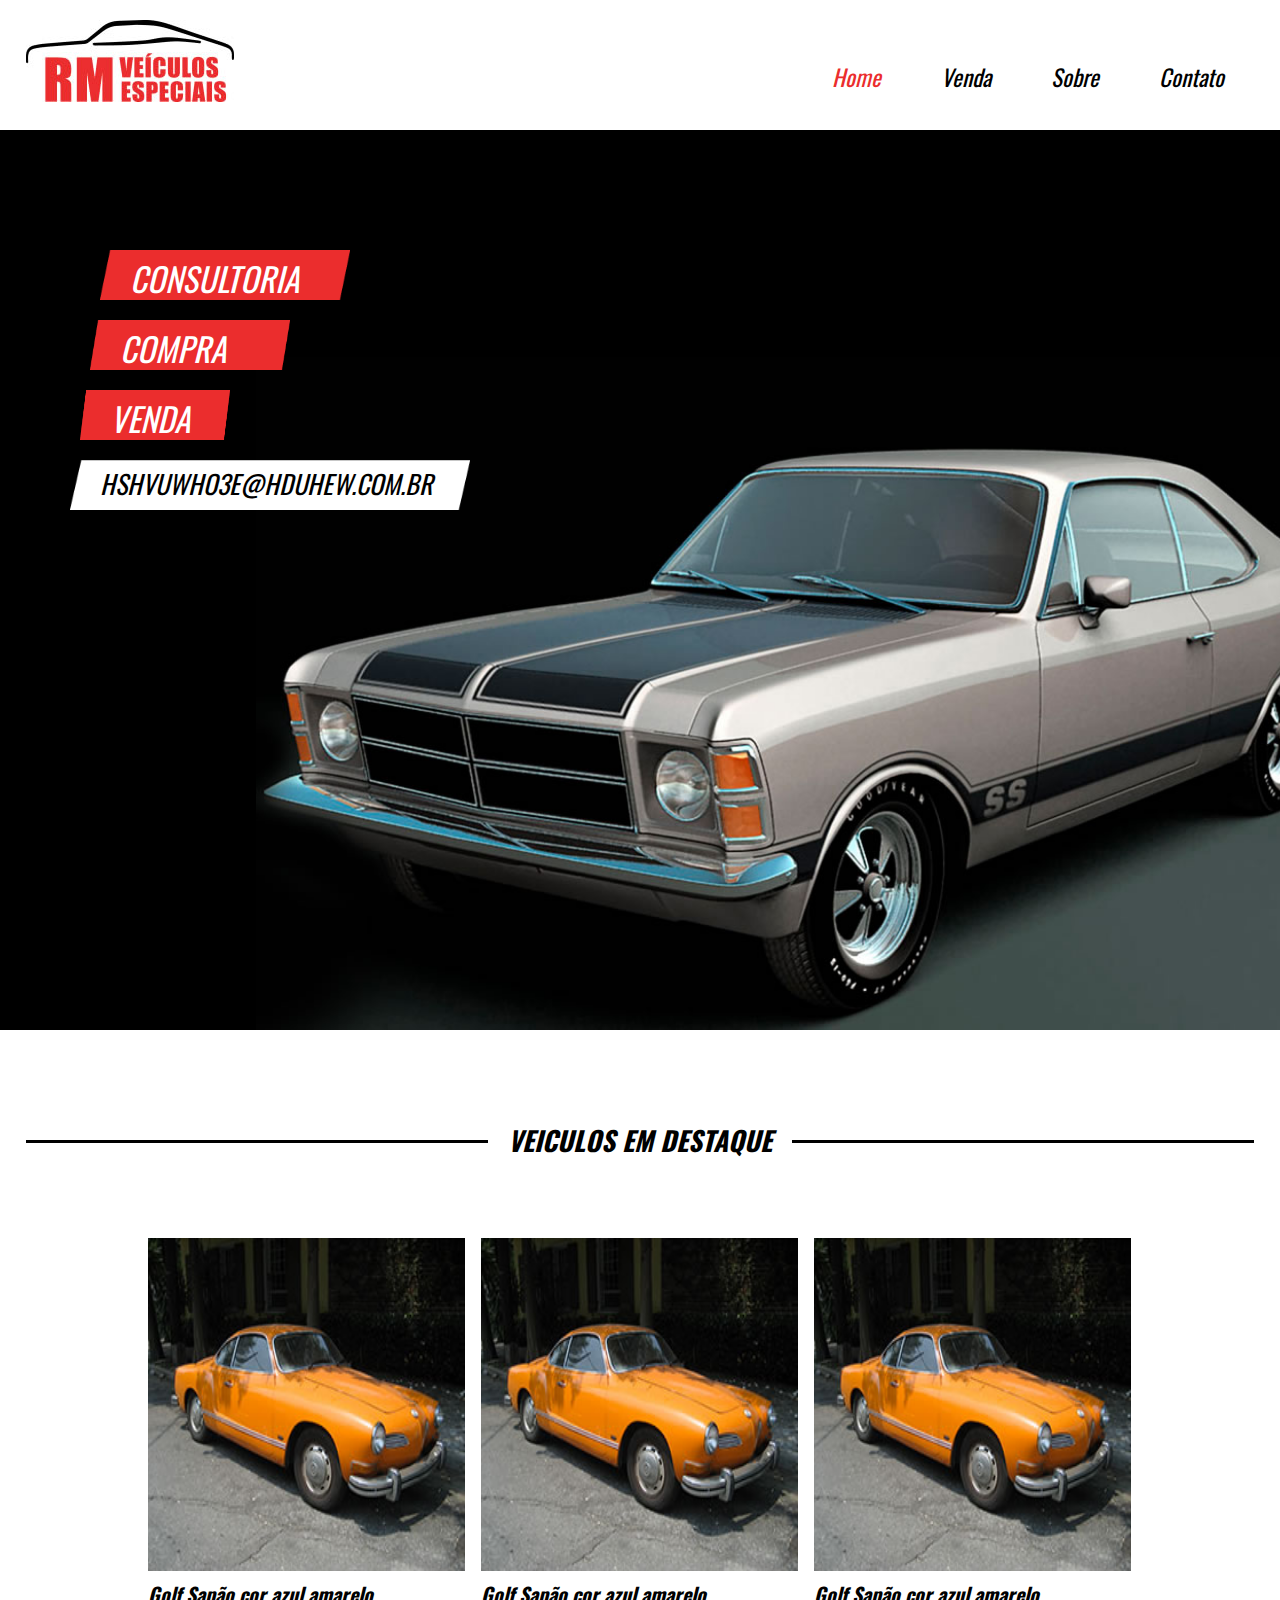
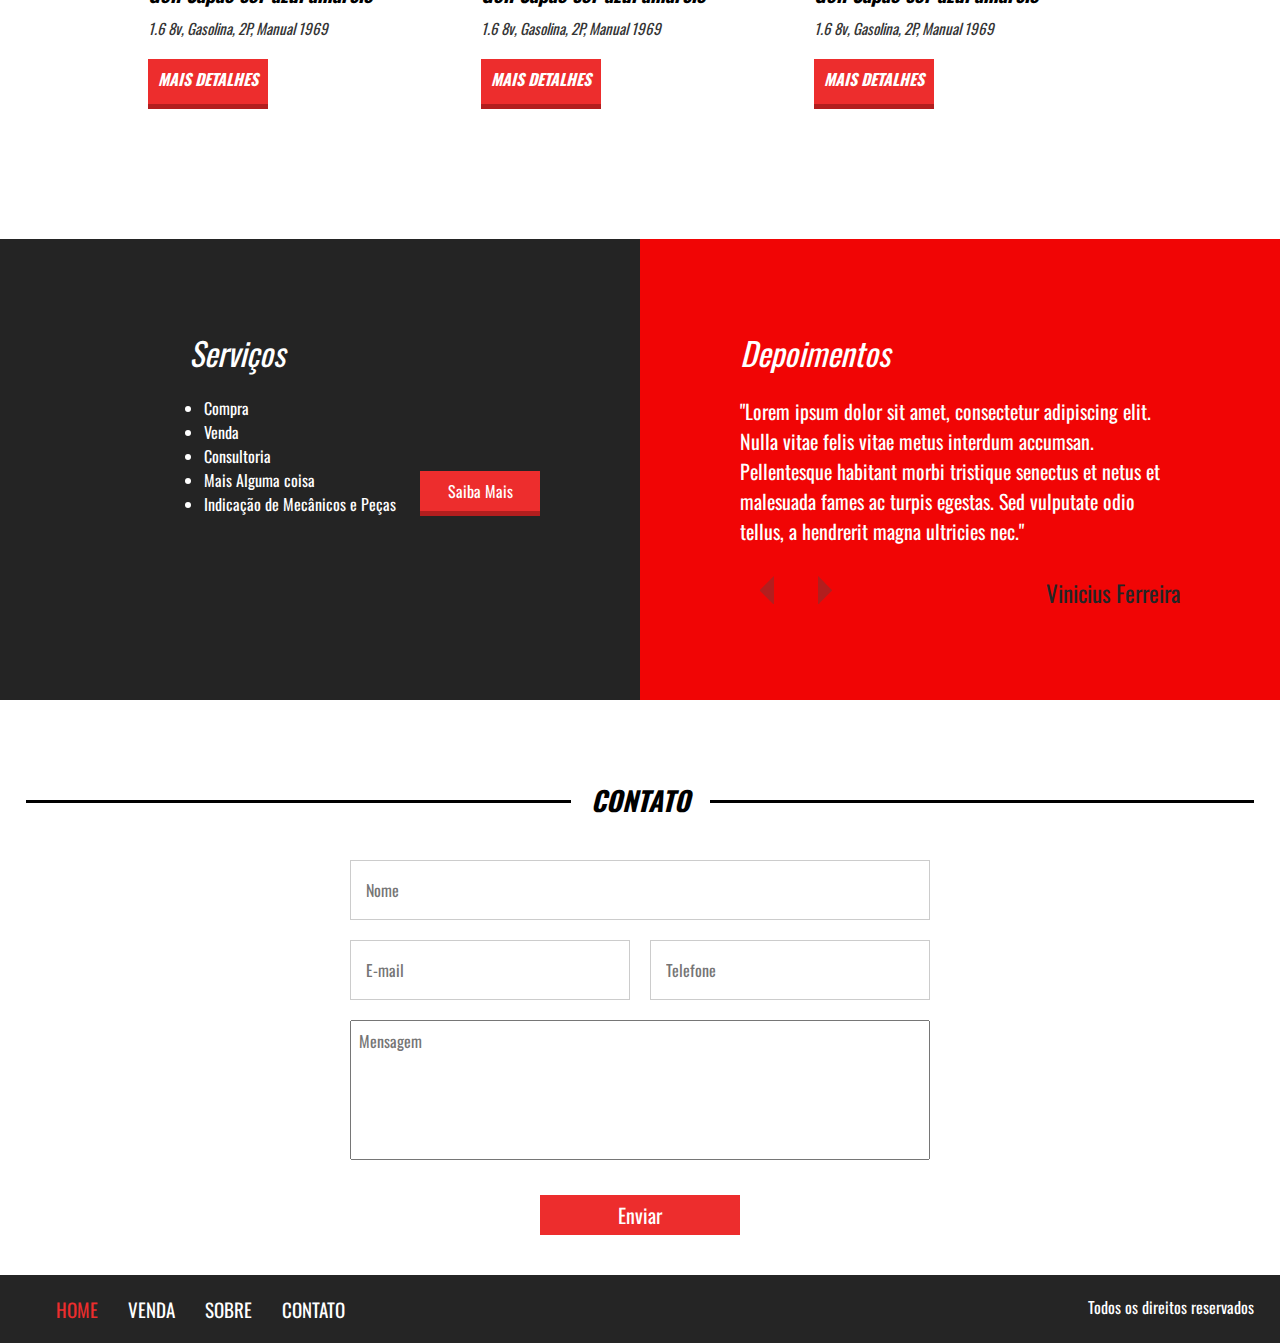
<file: index.html>
<!DOCTYPE html>
<html>
<head>
	<title>Projeto 05</title>
	<link href="https://fonts.googleapis.com/css?family=Oswald" rel="stylesheet">
	<link href="css/style.css" rel="stylesheet">
	<meta charset="utf-8" />
	<meta name="viewport" content="width=device-width,initial-scale=1.0,maximum-scale=1.0">
</head>

<body>
	<header>
		<div class="container">
			<div class="logo">
				<img src="imagens/logo.jpg">
			</div><!--logo-->

		<nav class="menu-desktop">
			<ul>
				<li><a style="color: #EB2D2D;" href="index.html">Home</a></li>
				<li><a href="venda.html">Venda</a></li>
				<li><a href="sobre.html">Sobre</a></li>
				<li><a href="">Contato</a></li>
			</ul>
		</nav><!--menu-desktop-->

		<nav class="menu-mobile">
			<ul>
				<li><a style="color: #EB2D2D;" href="index.html">Home</a></li>
				<li><a href="venha.html">Venda</a></li>
				<li><a href="">Sobre</a></li>
				<li><a href="">Contato</a></li>
			</ul>
		</nav><!--menu-mobile-->

		<div class="clear"></div>
		</div><!--container-->
	</header>

	<section class="banner">
		<div class="container">
			<div class="text-banner">
				<div class="text-banner-single">Consultoria</div><!--text-banner-single-->
				<div class="text-banner-single">Compra</div><!--text-banner-single-->
				<div class="text-banner-single">Venda</div><!--text-banner-single-->
				<div class="text-banner-single">hshvuwho3e@hduhew.com.br</div><!--text-banner-single-->

			</div><!--text-banner-->
		</div>
	</section><!--banner-->

	<section class="veiculos-destaque">
		<div class="line-titulo">
			<div class="ln1"></div>
			<h2>Veiculos em destaque</h2>
		</div><!--line-titulo-->

		<div class="container2">
			<div class="vitrine-destaques">
				<div style="background-image: url(imagens/carro1.jpg);" class="carro-img"></div>
				<div class="info-carro">
					<h2>Golf Sapão cor azul amarelo</h2>
					<p>1.6 8v, Gasolina, 2P, Manual 1969</p>
					<a class="btn1" href="veiculo-teste.html">Mais Detalhes</a>
				</div><!--info-carro-->
			</div><!--vitrine-destaques-->

			<div class="vitrine-destaques">
				<div style="background-image: url(imagens/carro1.jpg);" class="carro-img"></div>
				<div class="info-carro">
					<h2>Golf Sapão cor azul amarelo</h2>
					<p>1.6 8v, Gasolina, 2P, Manual 1969</p>
					<a class="btn1" href="veiculo-teste.html">Mais Detalhes</a>
				</div><!--info-carro-->
			</div><!--vitrine-destaques-->

			<div class="vitrine-destaques">
				<div style="background-image: url(imagens/carro1.jpg);" class="carro-img"></div>
				<div class="info-carro">
					<h2>Golf Sapão cor azul amarelo</h2>
					<p>1.6 8v, Gasolina, 2P, Manual 1969</p>
					<a class="btn1" href="veiculo-teste.html">Mais Detalhes</a>
				</div><!--info-carro-->
			</div><!--vitrine-destaques-->

			<div class="clear"></div>
		</div><!--container2-->
	</section><!--veiculos destaques-->

	<section class="servicos-descricao">
		<div class="half1">
			<div class="half1-wraper">
			<h2>Serviços</h2>
			<ul>
				<li>Compra</li>
				<li>Venda</li>
				<li>Consultoria</li>
				<li>Mais Alguma coisa</li>
				<li>Indicação de Mecânicos e Peças</li>
			</ul>
			<a class="btn1" href="">Saiba Mais</a>
			</div><!--half1-wraper-->
		</div><!--half1-->

		<div class="half2">
			<h2>Depoimentos</h2>
				<div class="depoimentos-single">
					<p>"Lorem ipsum dolor sit amet, consectetur adipiscing elit. Nulla vitae felis vitae metus interdum accumsan. Pellentesque habitant morbi tristique senectus et netus et malesuada fames ac turpis egestas. Sed vulputate odio tellus, a hendrerit magna ultricies nec."</p>
					<div class="navigation">
						<div class="arrows">
							<img src="imagens/arrow-left.png">
							<img src="imagens/arrow-right.png">
						</div><!--arrows-->
						<div class="nome-depoimento">Vinicius Ferreira</div>
					</div><!--navigation-->
				</div><!--depoimentos-single-->
		</div><!--half2-->
	</section><!--servicos-descricao-->

	<section class="contato">
		<div class="line-titulo">
			<div class="ln1"></div>
			<h2>Contato</h2>
		</div><!--line-titulo-->

		<form>
			<div class="input-wraper w100">
				<input type="text" name="nome" placeholder="Nome" required>
			</div><!--input-wraper-->

			<div class="input-wraper w50">
				<input type="text" name="nome" placeholder="E-mail" required>
			</div><!--input-wraper-->

			<div class="input-wraper w50">
				<input type="text" name="nome" placeholder="Telefone" required>
			</div><!--input-wraper-->

			<div class="input-wraper w100">
				<textarea placeholder="Mensagem"></textarea>
			</div><!--input-wraper-->

			<div class="input-wraper w100">
				<input class="btn1" type="submit" name="acao" value="Enviar">
			</div><!--input-wraper-->

		</form>
		<div class="clear"></div>
	</section><!--contato-->

	<footer>
		<div class="container">
			<nav>
				<ul>
					<li><a style="color: #EB2D2D;" href="index.html">Home</a></li>
					<li><a href="venda.html">Venda</a></li>
					<li><a href="sobre.html">Sobre</a></li>
					<li><a href="">Contato</a></li>
				</ul>

			</nav>
			<p>Todos os direitos reservados</p>
		</div><!--container-->
		<div class="clear"></div>
	</footer>


</body>
</html>
</file>
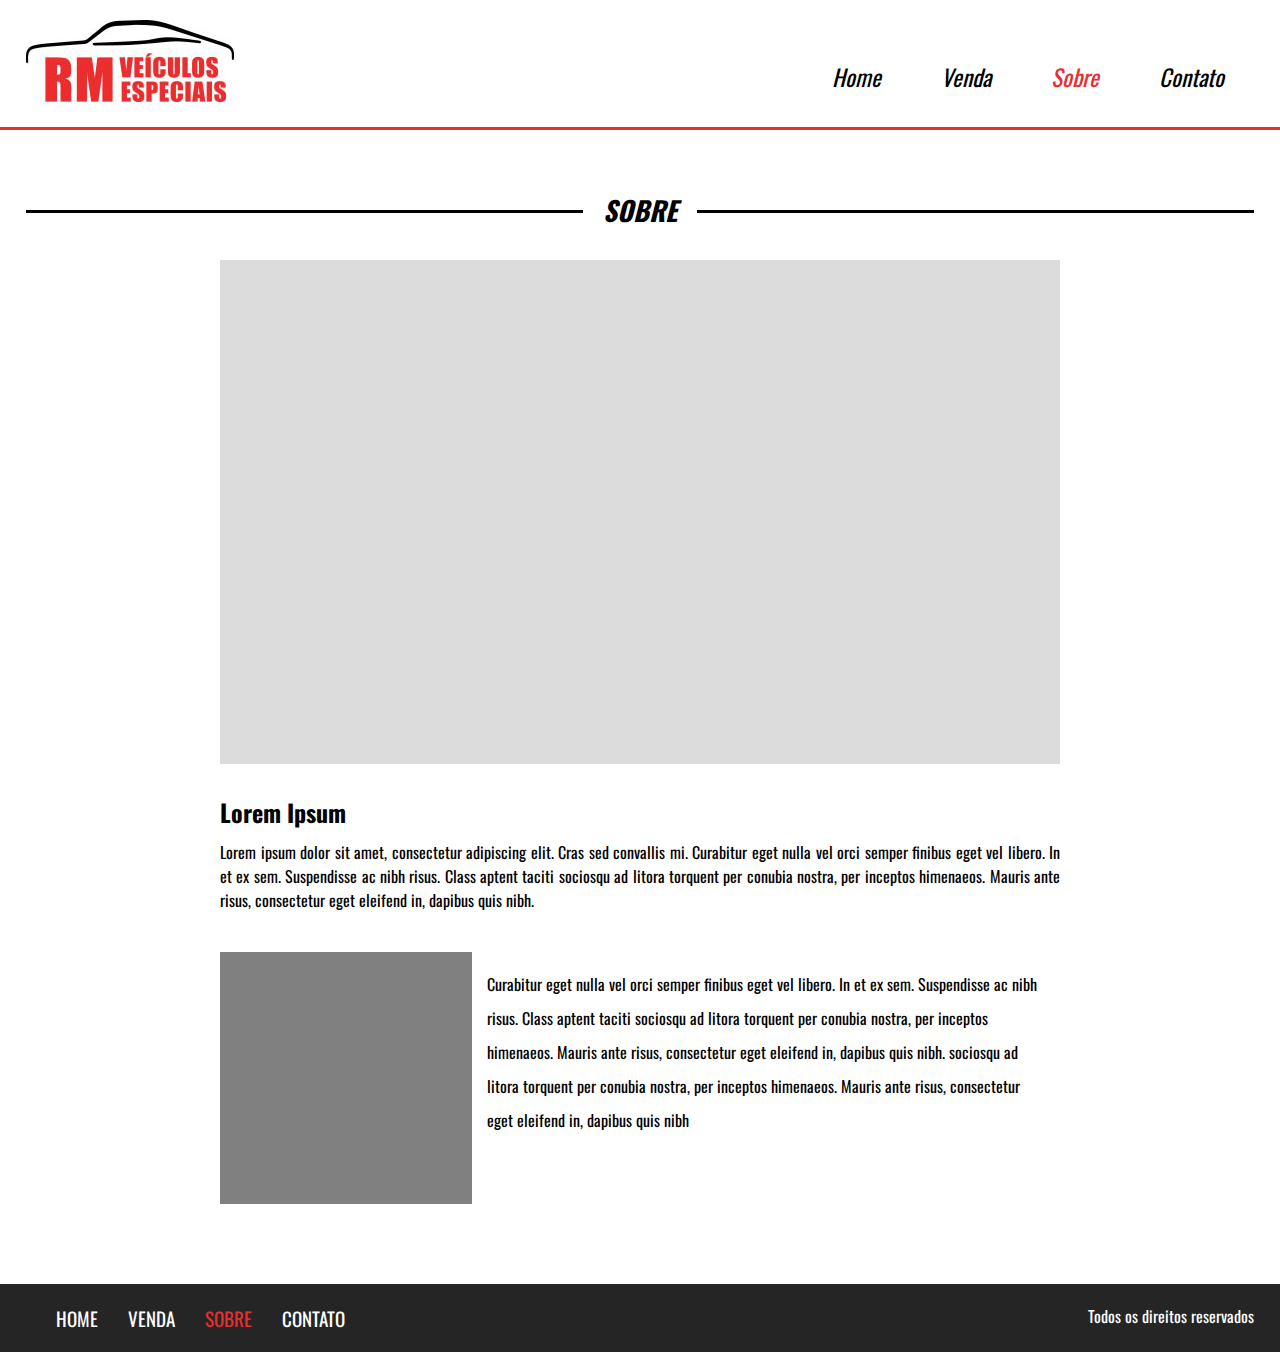
<file: sobre.html>
<!DOCTYPE html>
<html>
<head>
	<title>Projeto 05</title>
	<link href="https://fonts.googleapis.com/css?family=Oswald" rel="stylesheet">
	<link href="css/style.css" rel="stylesheet">
	<meta charset="utf-8" />
	<meta name="viewport" content="width=device-width,initial-scale=1.0,maximum-scale=1.0">
</head>
<body>
	<!DOCTYPE html>
<html>
<head>
	<title>Projeto 05</title>
	<link href="https://fonts.googleapis.com/css?family=Oswald" rel="stylesheet">
	<link href="css/style.css" rel="stylesheet">
	<meta charset="utf-8" />
	<meta name="viewport" content="width=device-width,initial-scale=1.0,maximum-scale=1.0">
</head>

<body>
	<header style="border-bottom: 3px solid #EB2D2D">
		<div class="container">
			<div class="logo">
				<img src="imagens/logo.jpg">
			</div><!--logo-->

		<nav class="menu-desktop">
			<ul>
				<li><a href="index.html">Home</a></li>
				<li><a  href="venda.html">Venda</a></li>
				<li><a style="color: #EB2D2D;" href="sobre.html">Sobre</a></li>
				<li><a href="">Contato</a></li>
			</ul>
		</nav><!--menu-desktop-->

		<nav class="menu-mobile">
			<ul>
				<li><a href="index.html">Home</a></li>
				<li><a href="venha.html">Venda</a></li>
				<li><a style="color: #EB2D2D;" href="">Sobre</a></li>
				<li><a href="">Contato</a></li>
			</ul>
		</nav><!--menu-mobile-->

		<div class="clear"></div>
		</div><!--container-->
	</header>

	<section class="sobre">
			
		<div class="line-titulo">
			<div class="ln1"></div>
			<h2>Sobre</h2>
		</div><!--line-titulo-->
		<div class="container">
			<div class="img-destaque-sobre"></div><!--imagem-destaque-sobre-->
			<div class="descricao-autor">
				<h2>Lorem Ipsum</h2>
				<p>Lorem ipsum dolor sit amet, consectetur adipiscing elit. Cras sed convallis mi. Curabitur eget nulla vel orci semper finibus eget vel libero. In et ex sem. Suspendisse ac nibh risus. Class aptent taciti sociosqu ad litora torquent per conubia nostra, per inceptos himenaeos. Mauris ante risus, consectetur eget eleifend in, dapibus quis nibh.</p>
			</div><!--descrição-autor-->

			<div class="descricao-autor2">
				<div class="img-small"></div>
					<p>Curabitur eget nulla vel orci semper finibus eget vel libero. In et ex sem. Suspendisse ac nibh risus. Class aptent taciti sociosqu ad litora torquent per conubia nostra, per inceptos himenaeos. Mauris ante risus, consectetur eget eleifend in, dapibus quis nibh.
					sociosqu ad litora torquent per conubia nostra, per inceptos himenaeos. Mauris ante risus, consectetur eget eleifend in, dapibus quis nibh</p>
			</div><!--descricao-autor2-->

		</div><!--container-->
	</section><!--sobre-->


		

	<footer>
		<div class="container">
			<nav>
				<ul>
					<li><a href="index.html">Home</a></li>
					<li><a href="venda.html">Venda</a></li>
					<li><a style="color: #EB2D2D;" href="sobre.html">Sobre</a></li>
					<li><a href="">Contato</a></li>
				</ul>

			</nav>
			<p>Todos os direitos reservados</p>
		</div><!--container-->
		<div class="clear"></div>
	</footer>


</body>
</html>


</body>
</html>
</file>
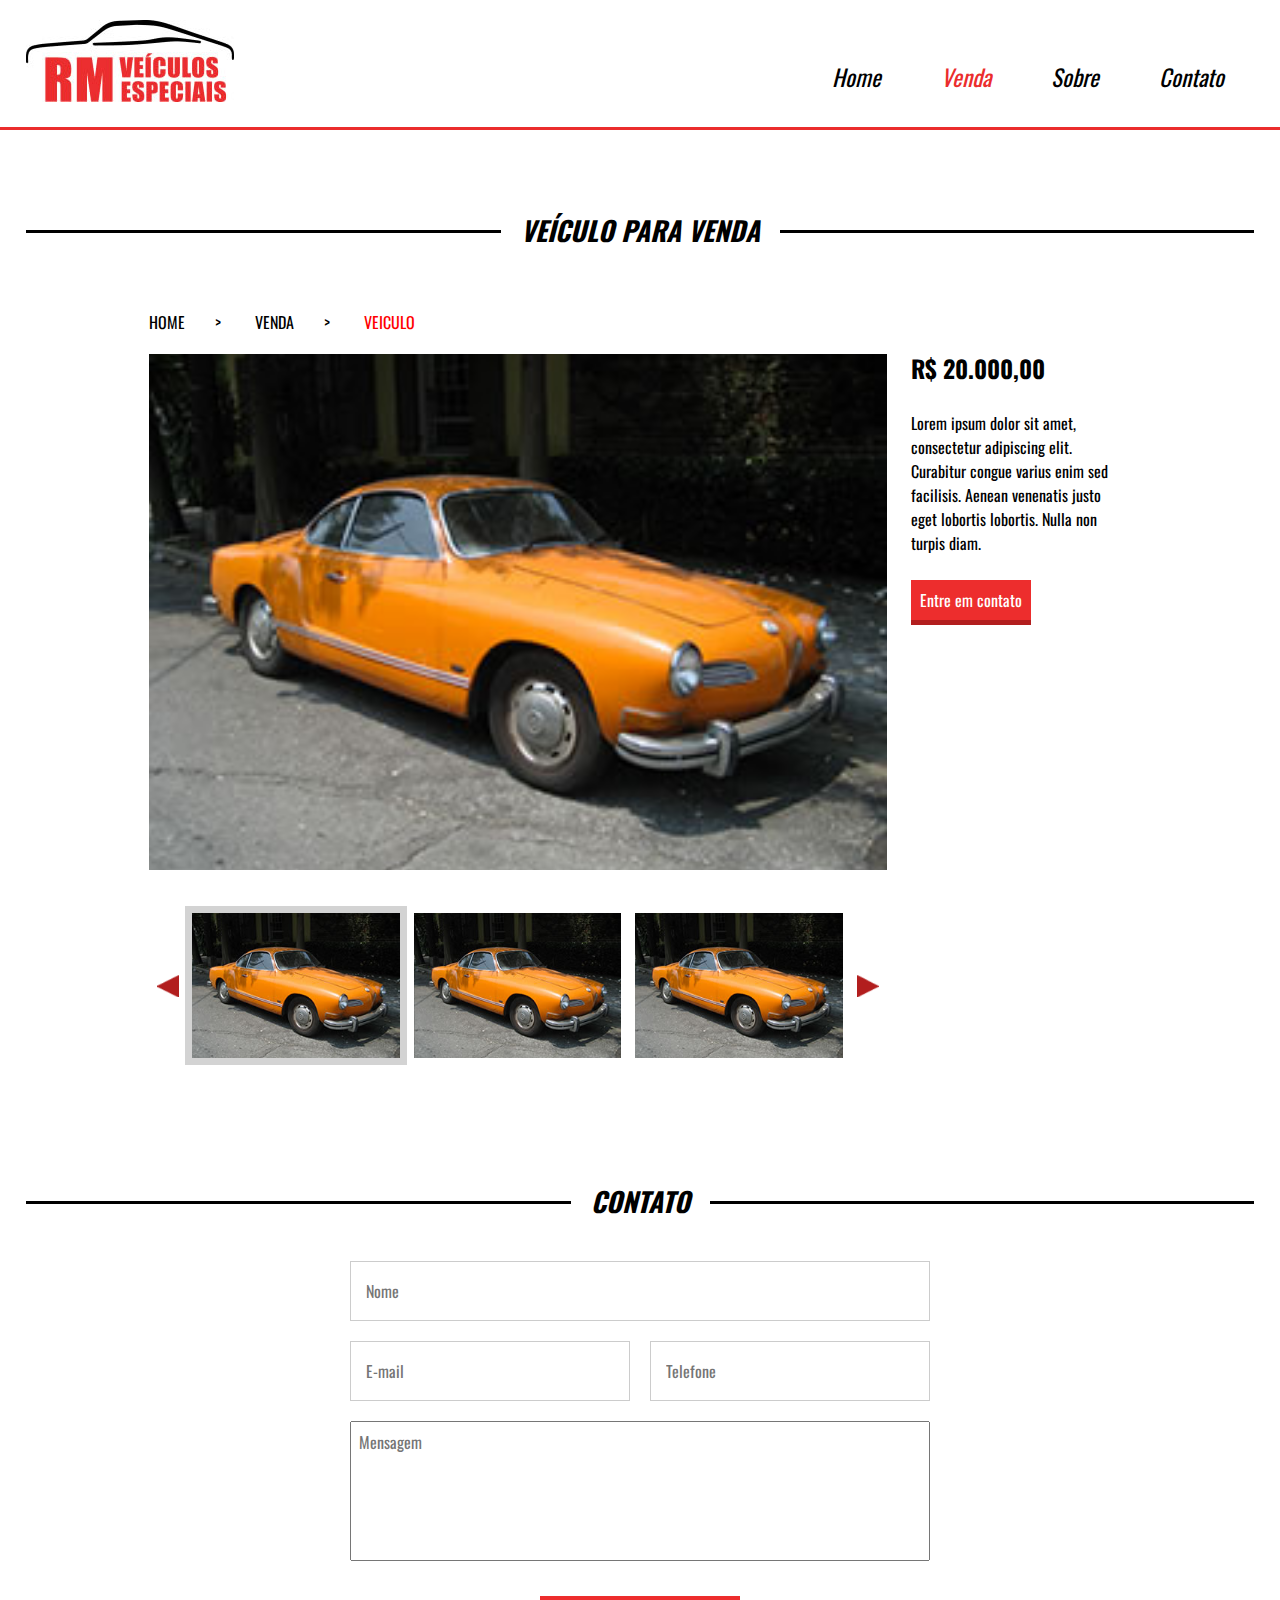
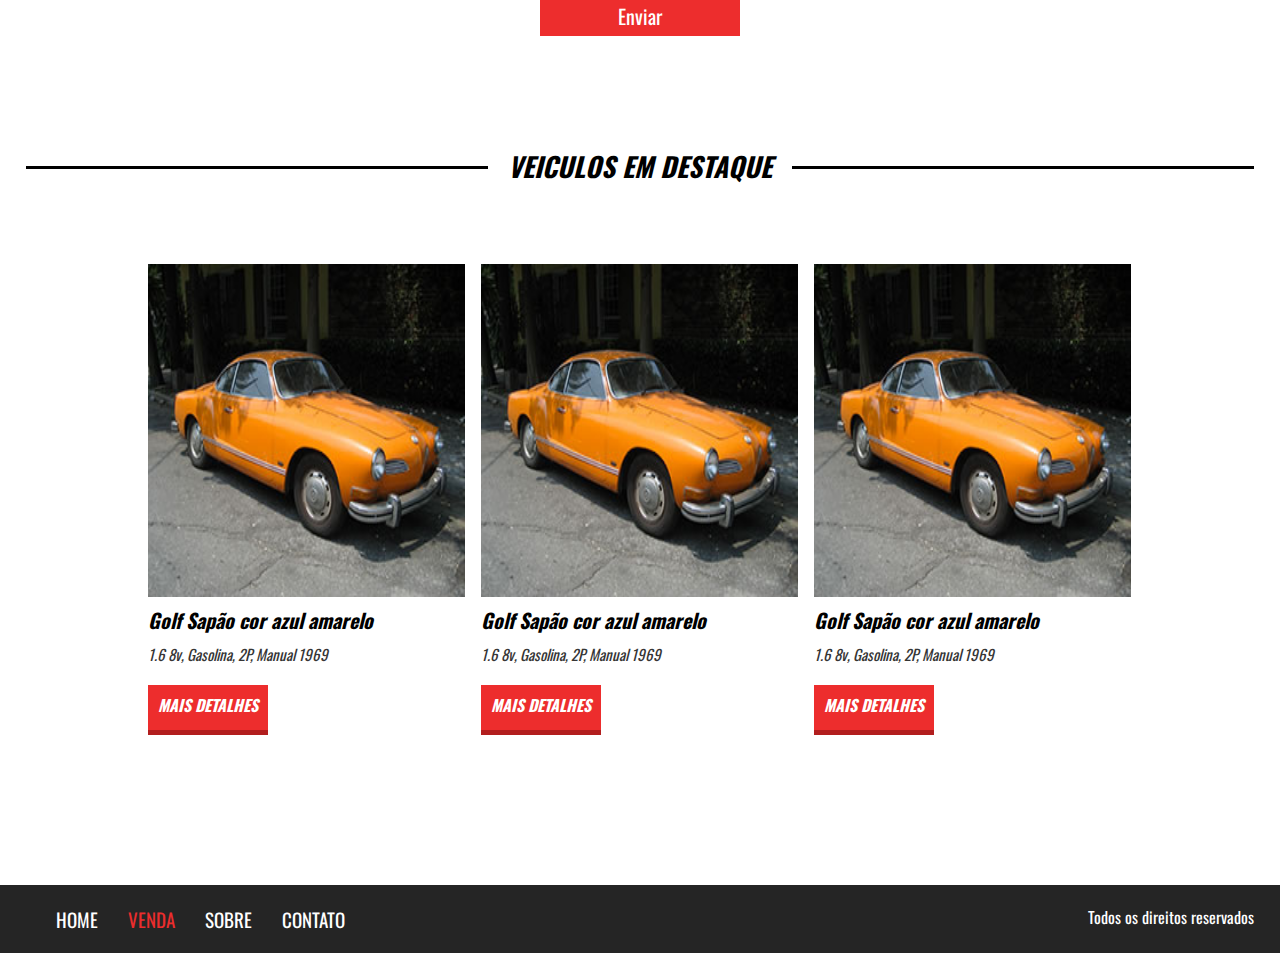
<file: veiculo-teste.html>
<!DOCTYPE html>
<html>
<head>
	<title>Projeto 05</title>
	<link href="https://fonts.googleapis.com/css?family=Oswald" rel="stylesheet">
	<link href="css/style.css" rel="stylesheet">
	<meta charset="utf-8" />
	<meta name="viewport" content="width=device-width,initial-scale=1.0,maximum-scale=1.0">
</head>

<body>
	<header style="border-bottom: 3px solid #EB2D2D">
		<div class="container">
			<div class="logo">
				<img src="imagens/logo.jpg">
			</div><!--logo-->

		<nav class="menu-desktop">
			<ul>
				<li><a href="index.html">Home</a></li>
				<li><a style="color: #EB2D2D;" href="venda.html">Venda</a></li>
				<li><a href="sobre.html">Sobre</a></li>
				<li><a href="">Contato</a></li>
			</ul>
		</nav><!--menu-desktop-->

		<nav class="menu-mobile">
			<ul>
				<li><a href="index.html">Home</a></li>
				<li><a style="color: #EB2D2D;" href="venha.html">Venda</a></li>
				<li><a href="sobre.html">Sobre</a></li>
				<li><a href="">Contato</a></li>
			</ul>
		</nav><!--menu-mobile-->

		<div class="clear"></div>
		</div><!--container-->
	</header>

	<section class="venda-single">
		
		<div class="line-titulo">
			<div class="ln1"></div>
			<h2>Veículo para venda</h2>
		</div>

		<div class="container">

			<div class="info-veiculo">
				<div class="info-bread">
					<a href="">Home</a><span>></span>
					<a href="">Venda</a><span>></span>
					<a href="">Veiculo</a>
				</div>
				<div style="background-image: url(imagens/carro1.jpg);" class="foto-destaque"></div>
				<div class="nav-galeria-parent">
					<div class="arrow-left-nav"></div>
					<div class="arrow-right-nav"></div>
					<div class="nav-galeria">
						<div class="nav-galeria-wraper">
					
							<div style="background-color: lightgray;" class="mimi-img-wraper"><div style="background-image: url(imagens/carro1.jpg);" class="mini-img"></div></div><!--mini-img-wraper-->
							<div class="mimi-img-wraper"><div style="background-image: url(imagens/carro1.jpg);" class="mini-img"></div></div><!--mini-img-wraper-->
							<div class="mimi-img-wraper"><div style="background-image: url(imagens/carro1.jpg);" class="mini-img"></div></div><!--mini-img-wraper-->
							<div class="mimi-img-wraper"><div style="background-image: url(imagens/carro1.jpg);" class="mini-img"></div></div><!--mini-img-wraper-->
							<div class="mimi-img-wraper"><div style="background-image: url(imagens/carro1.jpg);" class="mini-img"></div></div><!--mini-img-wraper-->
							<div class="mimi-img-wraper"><div style="background-image: url(imagens/carro1.jpg);" class="mini-img"></div></div><!--mini-img-wraper-->

							<div class="clear"></div>
						</div><!--nav-galeria-wraper-->
					</div><!--nav-galeria-->
			</div><!--nav-galeria-parent-->
			</div><!--info-veiculo-->
			<div class="descricao-veiculo">
				<h2>R$ 20.000,00</h2>
				<p>Lorem ipsum dolor sit amet, consectetur adipiscing elit. Curabitur congue varius enim sed facilisis. Aenean venenatis justo eget lobortis lobortis. Nulla non turpis diam.</p>
				<a class="btn1" href="">Entre em contato</a>

			</div><!--descricao-veiculo-->
			<div class="clear"></div>
		</div><!--container-->
	</section><!--venda-single-->


	<section class="contato">
		<div class="line-titulo">
			<div class="ln1"></div>
			<h2>Contato</h2>
		</div><!--line-titulo-->

		<form>
			<div class="input-wraper w100">
				<input type="text" name="nome" placeholder="Nome" required>
			</div><!--input-wraper-->

			<div class="input-wraper w50">
				<input type="text" name="nome" placeholder="E-mail" required>
			</div><!--input-wraper-->

			<div class="input-wraper w50">
				<input type="text" name="nome" placeholder="Telefone" required>
			</div><!--input-wraper-->

			<div class="input-wraper w100">
				<textarea placeholder="Mensagem"></textarea>
			</div><!--input-wraper-->

			<div class="input-wraper w100">
				<input class="btn1" type="submit" name="acao" value="Enviar">
			</div><!--input-wraper-->

		</form>
		<div class="clear"></div>
	</section><!--contato-->

		<section class="veiculos-destaque">
		<div class="line-titulo">
			<div class="ln1"></div>
			<h2>Veiculos em destaque</h2>
		</div><!--line-titulo-->

		<div class="container2">
			<div class="vitrine-destaques">
				<div style="background-image: url(imagens/carro1.jpg);" class="carro-img"></div>
				<div class="info-carro">
					<h2>Golf Sapão cor azul amarelo</h2>
					<p>1.6 8v, Gasolina, 2P, Manual 1969</p>
					<a class="btn1" href="veiculo-teste.html">Mais Detalhes</a>
				</div><!--info-carro-->
			</div><!--vitrine-destaques-->

			<div class="vitrine-destaques">
				<div style="background-image: url(imagens/carro1.jpg);" class="carro-img"></div>
				<div class="info-carro">
					<h2>Golf Sapão cor azul amarelo</h2>
					<p>1.6 8v, Gasolina, 2P, Manual 1969</p>
					<a class="btn1" href="veiculo-teste.html">Mais Detalhes</a>
				</div><!--info-carro-->
			</div><!--vitrine-destaques-->

			<div class="vitrine-destaques">
				<div style="background-image: url(imagens/carro1.jpg);" class="carro-img"></div>
				<div class="info-carro">
					<h2>Golf Sapão cor azul amarelo</h2>
					<p>1.6 8v, Gasolina, 2P, Manual 1969</p>
					<a class="btn1" href="veiculo-teste.html">Mais Detalhes</a>
				</div><!--info-carro-->
			</div><!--vitrine-destaques-->

			<div class="clear"></div>
		</div><!--container2-->
	</section><!--veiculos destaques-->

	<footer>
		<div class="container">
			<nav>
				<ul>
					<li><a href="index.html">Home</a></li>
					<li><a style="color: #EB2D2D;" href="venda.html">Venda</a></li>
					<li><a href="sobre.html">Sobre</a></li>
					<li><a href="">Contato</a></li>
				</ul>

			</nav>
			<p>Todos os direitos reservados</p>
		</div><!--container-->
		<div class="clear"></div>
	</footer>


</body>
</html>
</file>
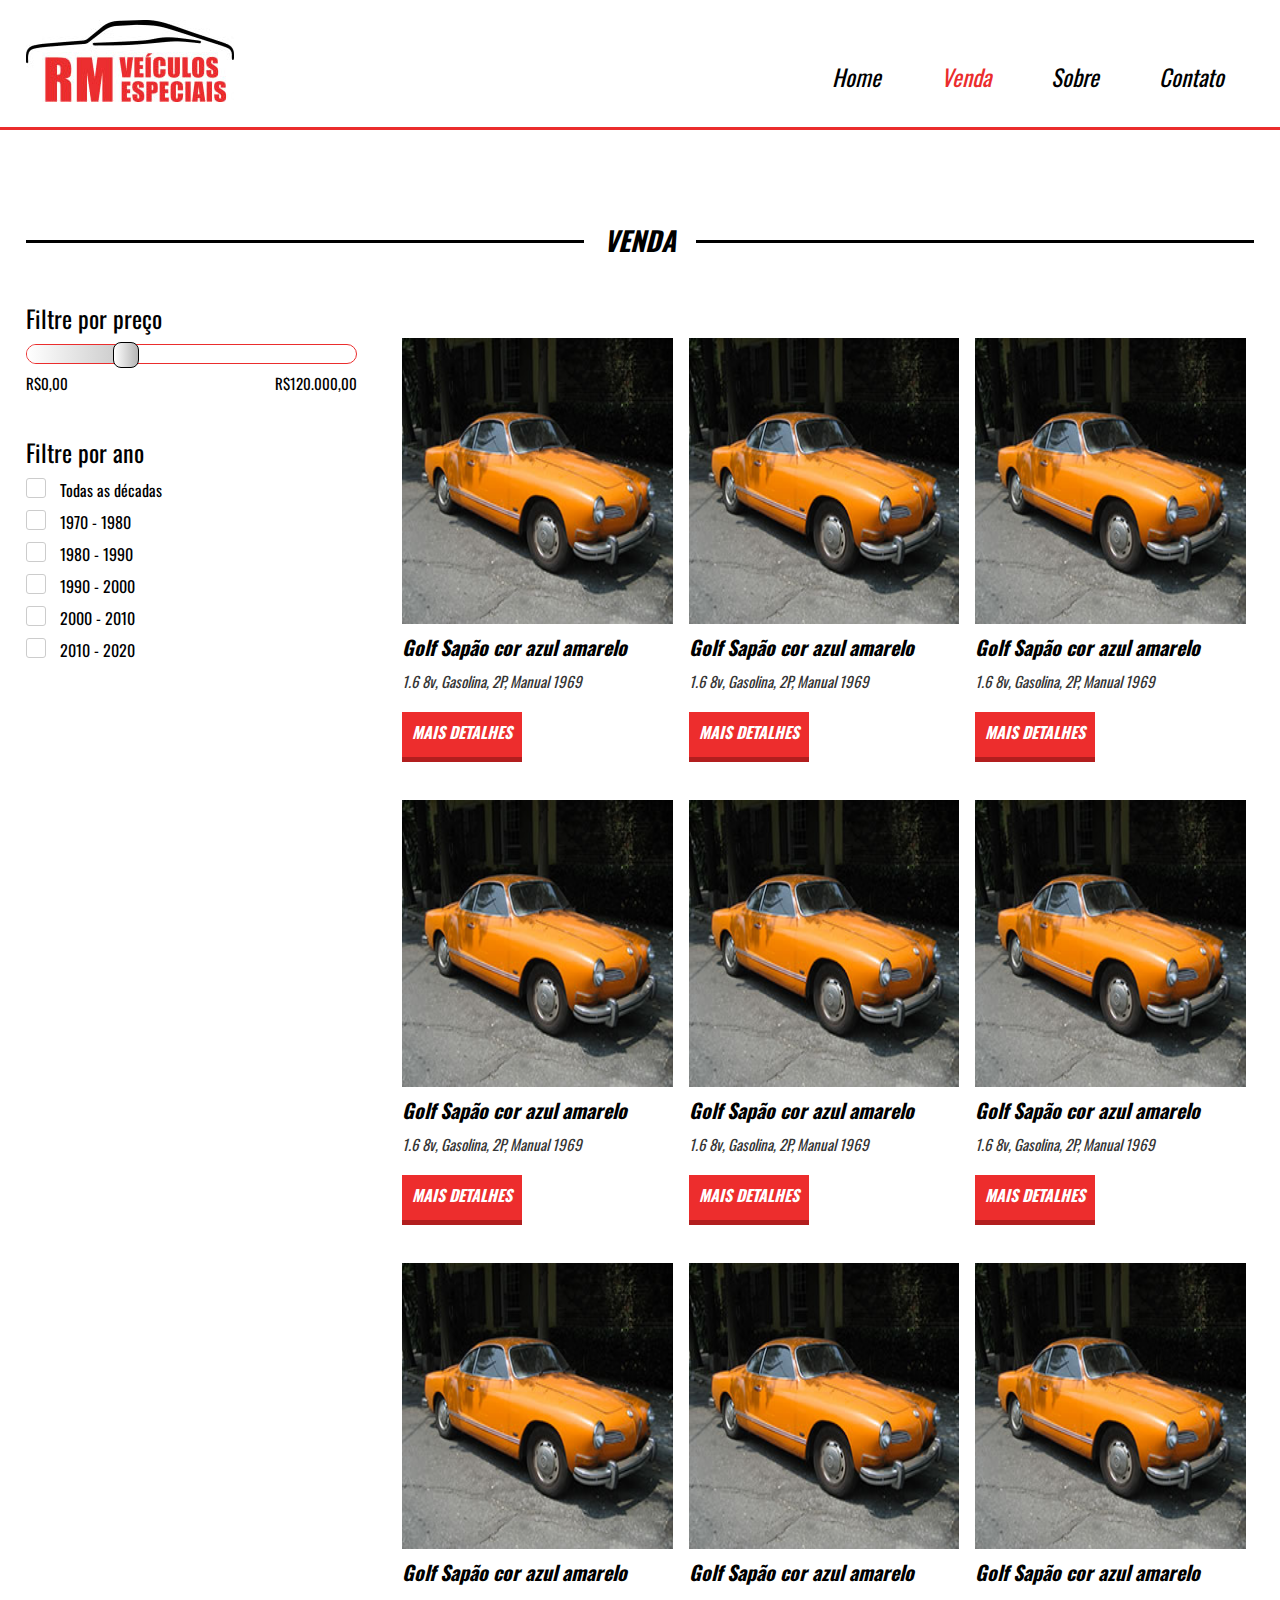
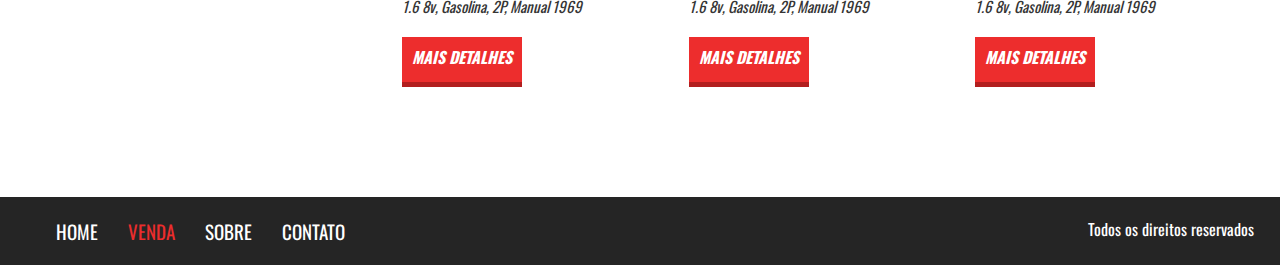
<file: venda.html>
<!DOCTYPE html>
<html>
<head>
	<title>Projeto 05</title>
	<link href="https://fonts.googleapis.com/css?family=Oswald" rel="stylesheet">
	<link href="css/style.css" rel="stylesheet">
	<meta charset="utf-8" />
	<meta name="viewport" content="width=device-width,initial-scale=1.0,maximum-scale=1.0">
</head>
<body>

	<header style="border-bottom: 3px solid #EB2D2D ;">
		<div class="container">
			<div class="logo">
				<img src="imagens/logo.jpg">
			</div><!--logo-->

		<nav class="menu-desktop">
			<ul>
				<li><a href="index.html">Home</a></li>
				<li><a style="color: #EB2D2D;" href="venda.html">Venda</a></li>
				<li><a href="sobre.html">Sobre</a></li>
				<li><a href="">Contato</a></li>
			</ul>
		</nav><!--menu-desktop-->

		<nav class="menu-mobile">
			<ul>
				<li><a href="index.html">Home</a></li>
				<li><a style="color: #EB2D2D;" href="venha.html">Venda</a></li>
				<li><a href="">Sobre</a></li>
				<li><a href="">Contato</a></li>
			</ul>
		</nav><!--menu-mobile-->

		<div class="clear"></div>
		</div><!--container-->
	</header>

	<section class="venda">
		<div class="line-titulo">
			<div class="ln1"></div>
			<h2>Venda</h2>
		</div><!--line-titulo-->

		<div class="content-venda">
			<div class="container">
				<div class="sidebar">
					<div class="search1">
						<h2>Filtre por preço</h2>
						<div class="barra-preco">
							<div class="barra-preco-fill"></div>
							<div class="pointer-barra"></div>
						</div><!--barra-preco-->
						<div class="valor-pesquisa">
							<p>R$0,00</p>
							<p>R$120.000,00</p>
						</div>
						<div class="clear"></div>
					</div><!--search1-->

					<div class="search2">
						<h2>Filtre por ano</h2>
						<form>
							<div class="form-venda-wraper">
								<input type="checkbox" id="item1">
								<label for="item1">
									<div class="circle"></div>
								</label>
								<span>Todas as décadas</span>
							</div><!--form-venda-wraper-->

							<div class="form-venda-wraper">
								<input type="checkbox" id="item2">
								<label for="item2">
									<div class="circle"></div>
								</label>
								<span>1970 - 1980</span>
							</div><!--form-venda-wraper-->

							<div class="form-venda-wraper">
								<input type="checkbox" id="item3">
								<label for="item3">
									<div class="circle"></div>
								</label>
								<span>1980 - 1990</span>
							</div><!--form-venda-wraper-->

							<div class="form-venda-wraper">
								<input type="checkbox" id="item4">
								<label for="item4">
									<div class="circle"></div>
								</label>
								<span>1990 - 2000</span>
							</div><!--form-venda-wraper-->

							<div class="form-venda-wraper">
								<input type="checkbox" id="item5">
								<label for="item5">
									<div class="circle"></div>
								</label>
								<span>2000 - 2010</span>
							</div><!--form-venda-wraper-->

							<div class="form-venda-wraper">
								<input type="checkbox" id="item6">
								<label for="item6">
									<div class="circle"></div>
								</label>
								<span>2010 - 2020</span>
							</div><!--form-venda-wraper-->
						</form>
					</div><!--search2-->
				</div><!--sidebar-->

				<div class="vitrine-venda">
					
					<div class="vitrine-destaques">
						<div style="background-image: url(imagens/carro1.jpg);" class="carro-img"></div>
						<div class="info-carro">
							<h2>Golf Sapão cor azul amarelo</h2>
							<p>1.6 8v, Gasolina, 2P, Manual 1969</p>
							<a class="btn1" href="veiculo-teste.html">Mais Detalhes</a>
						</div><!--info-carro-->
					</div><!--vitrine-destaques-->

					<div class="vitrine-destaques">
						<div style="background-image: url(imagens/carro1.jpg);" class="carro-img"></div>
						<div class="info-carro">
							<h2>Golf Sapão cor azul amarelo</h2>
							<p>1.6 8v, Gasolina, 2P, Manual 1969</p>
							<a class="btn1" href="veiculo-teste.html">Mais Detalhes</a>
						</div><!--info-carro-->
					</div><!--vitrine-destaques-->

					<div class="vitrine-destaques">
						<div style="background-image: url(imagens/carro1.jpg);" class="carro-img"></div>
						<div class="info-carro">
							<h2>Golf Sapão cor azul amarelo</h2>
							<p>1.6 8v, Gasolina, 2P, Manual 1969</p>
							<a class="btn1" href="veiculo-teste.html">Mais Detalhes</a>
						</div><!--info-carro-->
					</div><!--vitrine-destaques-->

					<div class="vitrine-destaques">
						<div style="background-image: url(imagens/carro1.jpg);" class="carro-img"></div>
						<div class="info-carro">
							<h2>Golf Sapão cor azul amarelo</h2>
							<p>1.6 8v, Gasolina, 2P, Manual 1969</p>
							<a class="btn1" href="veiculo-teste.html">Mais Detalhes</a>
						</div><!--info-carro-->
					</div><!--vitrine-destaques-->

					<div class="vitrine-destaques">
						<div style="background-image: url(imagens/carro1.jpg);" class="carro-img"></div>
						<div class="info-carro">
							<h2>Golf Sapão cor azul amarelo</h2>
							<p>1.6 8v, Gasolina, 2P, Manual 1969</p>
							<a class="btn1" href="veiculo-teste.html">Mais Detalhes</a>
						</div><!--info-carro-->
					</div><!--vitrine-destaques-->

					<div class="vitrine-destaques">
						<div style="background-image: url(imagens/carro1.jpg);" class="carro-img"></div>
						<div class="info-carro">
							<h2>Golf Sapão cor azul amarelo</h2>
							<p>1.6 8v, Gasolina, 2P, Manual 1969</p>
							<a class="btn1" href="veiculo-teste.html">Mais Detalhes</a>
						</div><!--info-carro-->
					</div><!--vitrine-destaques-->

					<div class="vitrine-destaques">
						<div style="background-image: url(imagens/carro1.jpg);" class="carro-img"></div>
						<div class="info-carro">
							<h2>Golf Sapão cor azul amarelo</h2>
							<p>1.6 8v, Gasolina, 2P, Manual 1969</p>
							<a class="btn1" href="veiculo-teste.html">Mais Detalhes</a>
						</div><!--info-carro-->
					</div><!--vitrine-destaques-->

					<div class="vitrine-destaques">
						<div style="background-image: url(imagens/carro1.jpg);" class="carro-img"></div>
						<div class="info-carro">
							<h2>Golf Sapão cor azul amarelo</h2>
							<p>1.6 8v, Gasolina, 2P, Manual 1969</p>
							<a class="btn1" href="veiculo-teste.html">Mais Detalhes</a>
						</div><!--info-carro-->
					</div><!--vitrine-destaques-->

					<div class="vitrine-destaques">
						<div style="background-image: url(imagens/carro1.jpg);" class="carro-img"></div>
						<div class="info-carro">
							<h2>Golf Sapão cor azul amarelo</h2>
							<p>1.6 8v, Gasolina, 2P, Manual 1969</p>
							<a class="btn1" href="veiculo-teste.html">Mais Detalhes</a>
						</div><!--info-carro-->
					</div><!--vitrine-destaques-->

				<div class="clear"></div>
				</div><!--vitrine-venda-->

			</div><!--container-->
		</div><!--content-venda-->
		<div class="clear"></div>
	</section><!--venda-->

	<footer>
		<div class="container">
			<nav>
				<ul>
					<li><a href="index.html">Home</a></li>
					<li><a style="color: #EB2D2D;" href="venda.html">Venda</a></li>
					<li><a href="">Sobre</a></li>
					<li><a href="">Contato</a></li>
				</ul>

			</nav>
			<p>Todos os direitos reservados</p>
		</div><!--container-->
		<div class="clear"></div>
	</footer>



</body>
</html>
</file>
<file: css/style.css>
*{
	margin: 0;
	padding: 0;
	box-sizing: border-box;
	font-family:'Oswald', sans-serif;
}

html,body{
	height: 100%;
}

.container{
	width: 100%;
	max-width: 1400px;
	margin:0 auto;
}

.clear{
	clear: both;
}
/*HEADER*/

header{
	padding: 20px 2% 35px 2%;
	height: 130px;
}
.logo{
	float: left;
}

.menu-desktop{
	float: right;
	position: relative;
	top: 40px;
}
.menu-desktop ul{
	list-style-type: none;
}
.menu-desktop li{
	float: left;
	font-size: 23px;
	padding: 0 30px;
	font-style: italic;

}
.menu-desktop a{
	text-decoration: none;
	color: black;
}
/*HEADER - MOBILE*/ 

.menu-mobile{
	float: right;
	display: none;
	width: 32px;
	height: 32px;
	background-size: 100% 100%;
	background-image: url(../imagens/icon_menu.png);
	display: none;
	margin-top: 40px;
}

.menu-mobile ul{
	display: none;
	width: 100%;
	position: absolute;
	top: 110px;
	left: 0;
	text-align: center;
	background-color: white;
	z-index: 999;
	border-bottom: 4px solid #EB2D2D;
}

.menu-mobile li{
	width: 100%;
	list-style-type: none;
	color: black;
	float: left;
	font-size: 23px;
	padding: 20px 0;
	font-style: italic;
}
.menu-mobile a{
	text-decoration: none;
	color: black;
}

/**/

/*BANNER*/
.banner{
	overflow: hidden;
	width: 100%;
	height: 100vh;
	min-height: 650px;
	background-color: black;
	background-image: url(../imagens/bg.jpg);
	background-size: contain;
	background-position: right bottom;
	background-repeat: no-repeat;
}

/**/

@media screen and (max-width:  1400px){
	.banner{
		background-size: 90% auto;
		background-position: 200% 100%;
	}
}
@media screen and (max-width:  1024px){
	.banner{
		background-size: cover;
		background-position: center;
		height: 70vh ;
		min-height: 500px;
	}
}
.text-banner{
	padding: 100px;

}
.text-banner-single{
	width: 250px;
	margin-top: 20px;
	padding: 4px 30px;
	height: 50px;
	text-transform: uppercase;
	background-image: url(../imagens/box-text.png);
	color: white;
	background-size: 100% 100%;
	font-size: 33px;
	font-style: italic;
}
.text-banner-single:nth-of-type(2){
	width: 200px ;
	position: relative;
	left: -10px;
	height: 50px;
}
.text-banner-single:nth-of-type(3){
	width: 150px ;
	position: relative;
	left: -20px;
	height: 50px;
}
.text-banner-single:nth-of-type(4){
	width: 400px ;
	height: 50px;
	background-image: url(../imagens/box-white-text.png);
	color: black;
	position: relative;
	left: -30px;
	font-size: 26px;
}
@media screen and (max-width:  720px){
	.menu-desktop{
		display: none;
	}
	.menu-mobile{
		display: block;
	}
}


@media screen and (max-width:  580px){
	.text-banner{
		padding: 30px;

	}
	.text-banner-single{
		width: 170px;
		margin-top: 20px;
		padding: 15px 30px;
		height: 60px;
		text-transform: uppercase;
		background-image: url(../imagens/box-text.png);
		color: white;
		background-size: 100% 100%;
		font-size: 18px;
	}
	.text-banner-single:nth-of-type(2){
		width: 140px ;
		position: relative;
		left: -10px;
	}
	.text-banner-single:nth-of-type(3){
		width: 100px ;
		position: relative;
		left: -20px;
	}
}

/*Veiculos-destaque*/

.veiculos-destaque{
	padding: 90px 2%;
}
.line-titulo{
	position: relative;
	text-align: center;
	max-width: 1400px;
	margin: 0 auto;
}
.ln1{
	position: absolute;
	top: 20px;
	width: 100%;
	height: 3px;
	background-color: black;

}
.line-titulo > h2{
	position: relative;
	background-color: white;
	text-align: center;
	font-size: 27px;
	font-style: italic;
	display: inline-block;
	padding: 0 20px;
	text-transform: uppercase;
}

.container2{
	width: 100%;
	margin: 0 auto;
	max-width: 1000px;
	padding: 40px 0;
}
.vitrine-destaques{
	float: left;
	width: 33.3%;
}
.carro-img{
	width:100%;
	padding-top: 100%;
	background-size: 100% 100%;
	border: 8px solid white;
}
.vitrine-destaques h2{
	padding-left: 8px;
	font-size: 20px;
	font-style: italic;
}
.vitrine-destaques p{
	padding-left: 8px;
	color: #353535;
	font-size: 15px;
	font-style: italic;
	padding-top: 8px;
}
.vitrine-destaques a{
	margin-left: 8px;
	color: white;
	font-style: italic;
	text-transform: uppercase;
	font-weight: bold;
	height: 50px;
}
.info-carro > .btn1{
	margin-top: 20px;
	width: 120px;
}
.info-carro a{
	text-decoration: none;
}

@media screen and (max-width:  580px){
	.container2{
		text-align: center;
	}
	.vitrine-destaques{
		width: 80%;
		float: none;
		display: inline-block;
		margin-top: 20px;
	}
	.info-carro a{
		margin-top: 30px;
		display: inline-block;
	}
}

/*Serviços-descrição*/

.servicos-descricao{
	display: flex;
}
.half1{
	width: 50%;
	padding: 90px 0;
	background-color: #242424;
	color: white;
	text-align: right;
}
.half1-wraper{
	display: inline-block;
	text-align: left;
	padding-right: 100px;
}
.half1-wraper h2{
	font-weight: normal;
	font-style: italic;
	font-size: 32px;
}
.half1-wraper ul{
	display: inline-block;
	margin-top: 20px;
}
.half1-wraper li{
	margin-left: 15px;
}
.half1-wraper a{
	text-decoration: none;
	display: inline-block;
	vertical-align: bottom;
	margin-left: 20px;
}
.btn1{
	margin-top: 10px;
	text-align: center;
	display: block;
	line-height: 40px;
	background-color: #ED2D2D;
	border-bottom: 5px solid #B21E1E;
	color: white;
	width: 120px;
}
@media screen and (max-width:  800px){
	.half1-wraper a{
		display: block;
		margin-left: 0;
		margin-top: 15px;
	}
}

.half2{
	width: 50%;
	padding: 90px 100px;
	background-color: #F10505;
	color: white;
}
.half2 h2{
	font-weight: normal;
	font-style: italic;
	font-size: 32px;
}
.depoimentos-single{
	margin-top: 20px;
}
.depoimentos-single p{
	font-size: 20px;
}
.navigation{
	width: 100%;
	max-width: 700px ;
	float: left;
	margin-top: 30px;
}
.arrows{
	float: left;
}
.navigation img{
	margin: 0 20px;
	cursor: pointer;
}
.nome-depoimento{
	color: #252525;
	font-size: 23px;
	float: right;
}

@media screen and (max-width:  934px){
	.servicos-descricao{
		flex-direction: column;

	}
	.half1{
		text-align: left;
		padding: 90px 100px;
		width: 100%;
	}
	.half2{
		width: 100%;
	}
}

/*CONTATO*/

.contato{
	padding: 80px 2% 0 2%;
}

.contato form{
	max-width: 600px;
	margin: 30px auto;
}

.input-wraper{
	float: left;
	padding: 10px;
}

.contato input[type=text]{
	width: 100%;
	height: 60px;
	font-size: 16px;
	line-height: 40px;
	padding-left: 15px ;
	border: 1px solid #ccc;
}
.w100{
	width: 100%;
}
.w50{
	width: 50%;
}
.contato textarea{
	width: 100%;
	font-size: 16px;
	border: 1px soid #ccc;
	height: 140px;
	padding: 8px;
	resize: none;
}
.contato input[type=submit]{
	border: 0;
	font-size: 20px;
	cursor: pointer;
	margin: 10px auto;
	width: 200px;
}
@media screen and (max-width: 768px){
	.w50{
		width: 100%;
	}
}
/*FOOTER*/
footer{
	margin-top: 20px;
	padding: 20px 2%;
	background-color: #252525;
}
footer nav{
	float: left;
}
footer ul{
	list-style-type: none;
}
footer li{
	float: left;
	padding-left: 30px;
}
footer p{
	float: right;
	color: white;
}
footer a{
	color: white;
	text-decoration: none;
	text-transform: uppercase;
	font-size: 19px;
}

@media screen and (max-width:  768px){
	footer{
		text-align: center;
	}

	footer nav{
		display: none;

	}
	footer li{
		display: inline-block;
		float: none;
		padding: 20px 30px;
	}
	footer p{
		float: none;
	}
	footer a{
		padding-top: 20px;
	}
}	

/* VENDA*/

.venda{
	padding: 90px 2%;
	min-height: 90%;
}
.sidebar{
	float: left;
	width: 30%;
}
.content-venda{
	margin-top: 40px;
}
.search1{
	width: 90%;
}
.search1 h2{
	font-size: 24px;
	font-weight: normal;
}
.barra-preco{
	width: 100%;
	height: 20px;
	background-color: white;
	border: 1px solid #EB2D2D;
	margin-top: 8px;
	border-radius: 20px;
	position: relative;
}
.barra-preco-fill{
	position: absolute;
	top: 0;
	left: 0;
	width: 30%;
	height: 18px;
	background: linear-gradient(to right,rgb(255, 255, 255),rgb(200, 200, 200));
	border-radius: 20px;
}
.pointer-barra{
	width: 26px;
	height: 26px;
	border-radius: 8px;
	background: linear-gradient(to right,rgb(255, 255, 255),rgb(180, 180, 180));
	border: 1px solid black;
	position: absolute;
	top: -3px;
	left: calc(30% - 13px);
	cursor: pointer;
}
.valor-pesquisa{
	margin-top: 8px;
}
.valor-pesquisa p{
	font-size: 15px;
}
.valor-pesquisa p:nth-of-type(1){
	float: left;
}
.valor-pesquisa p:nth-of-type(2){
	float: right;
}
.search2{
	margin-top: 40px;
}
.search2 h2{
	font-size: 24px;
	font-weight: normal;
}
.form-venda-wraper{
	margin-top: 8px;
}
.form-venda-wraper input[type=checkbox]{
	display: none;
}
.form-venda-wraper label{
	width: 20px;
	height: 20px;
	border: 1px solid #ccc;
	border-radius: 3px;
	display: inline-block;
	vertical-align: top;
	cursor: pointer;
	position: relative;
}
.form-venda-wraper input[type=checkbox]:checked + label > .circle{
	display: block;
}
.circle{
	width: 8px;
	height: 8px;
	border-radius: 8px;
	background-color: black;
	position: absolute;
	top: 6px;
	left: 6px;
	display: none;
}
.form-venda-wraper span{
padding: 0 10px ;
}
.vitrine-venda{
	float: left;
	width: 70% ;
}

.vitrine-destaques{
	padding-top: 30px;
}

@media screen and (max-width:  768px){
	.vitrine-venda{
		float: left;
		width: 100%;
	}
}
@media screen and (max-width:  580px){
	.vitrine-venda{
		text-align: center;
	}
	.sidebar{
		width: 100%;
		text-align: center;
	}
	.search1{
		display: inline-block;
	}
	.search2{
		display: inline-block;
		text-align: left;
	}

}

/*VENDA SINGLE*/

.venda-single .container{
	padding: 40px 0 0 0;
	text-align: center;
	max-width: 1280px;
}
.venda-single{
	padding: 80px 2% 0 2%;
}
.info-veiculo{
	display: inline-block;
	width: 60%;
}
.descricao-veiculo{
	display: inline-block;
	padding: 60px 20px;
	vertical-align: top;
	text-align: left;
}
.descricao-veiculo p{
	max-width: 200px;
	margin-top: 25px;
	

}
.foto-destaque{
	width: 100%;
	padding-top: 70%;
	background-position: center;
	background-size: cover;
	background-repeat: no-repeat;
}
.descricao-veiculo > a{
	text-decoration: none;
	margin-top: 25px;
}
.nav-galeria-parent{
	width: 100%;
	padding: 36px;
	position: relative;
}
.arrow-left-nav{
	position: absolute;
	left: 8px;
	top: 50%;
	transform: translateY(-50%);
	-ms-transform: translateY(-50%);
	background-image: url(../imagens/arrow-left.png);
	background-size: 100% 100%;
	width: 22px;
	height: 22px;
	cursor: pointer;
}
.arrow-right-nav{
	position: absolute;
	right: 8px;
	top: 50%;
	transform: translateY(-50%);
	-ms-transform: translateY(-50%);
	background-image: url(../imagens/arrow-right.png);
	background-size: 100% 100%;
	width: 22px;
	height: 22px;
	cursor: pointer;
}
.info-bread{
	text-align: left;
	text-transform: uppercase;
	padding: 20px 0;
}
.info-bread a{
	text-decoration: none;
	color: black;
}
.info-bread span{
	padding: 30px;
}
.info-bread a:last-child{
	color: red;
}
.nav-galeria{
	width: 100%;
	overflow: hidden;
}
.nav-galeria .nav-galeria-wraper{
	width: 200%;
}
.mimi-img-wraper{
	float: left;
	padding: 7px;
	width: calc(33.3% * (100 / 200)) ;
}

.mini-img{
	cursor: pointer;
	background-color: gray;
	padding-top: 70%;
	background-position: center;
	background-size: cover;
	width: 100%;
}

@media screen and (max-width:  768px){
	.info-veiculo{
		width: 100%;
	}
	.descricao-veiculo p{
		max-width: none;
	}
	.descricao-veiculo{
		padding: 20px 0;
		text-align: center;
	}
	.descricao-veiculo a{
		display: inline-block;
	}
}
 /*SOBRE*/

 .sobre{
	min-height: 90%;
	padding: 60px 2%;
}
.sobre .container{
	max-width: 840px;
	margin-top: 30px;
}
.img-destaque-sobre{
	width: 100%;
	padding-top: 60%;
	background-color: rgb(220, 220, 220);
}
.descricao-autor{
	margin-top: 30px;
}
.descricao-autor h2{
font-size: 24PX;
}
.descricao-autor P{
	font-size: 16PX;
	margin-top: 10px;
	text-align: justify;
}
.descricao-autor2{
	margin-top: 40px;
	display: flex;
}
.img-small{
	width: 30%;
	padding-top: 30%;
	background-color: gray;
}
.descricao-autor2 p{
	width: 70%;
	padding: 15px;
	line-height: 34px;
}
@media screen and (max-width:  800px){
	.descricao-autor2{
		margin-top: 40px;
		flex-direction: column;
		width: 100%;
		align-items: center;
	}
	.img-small{
		width: 90%;
		padding-top: 90%;
		background-color: gray;
	}
	.descricao-autor2 p{
		text-align: justify;
		width: 100%;
		padding: 15px;
		line-height: 34px;
	}
}
</file>
